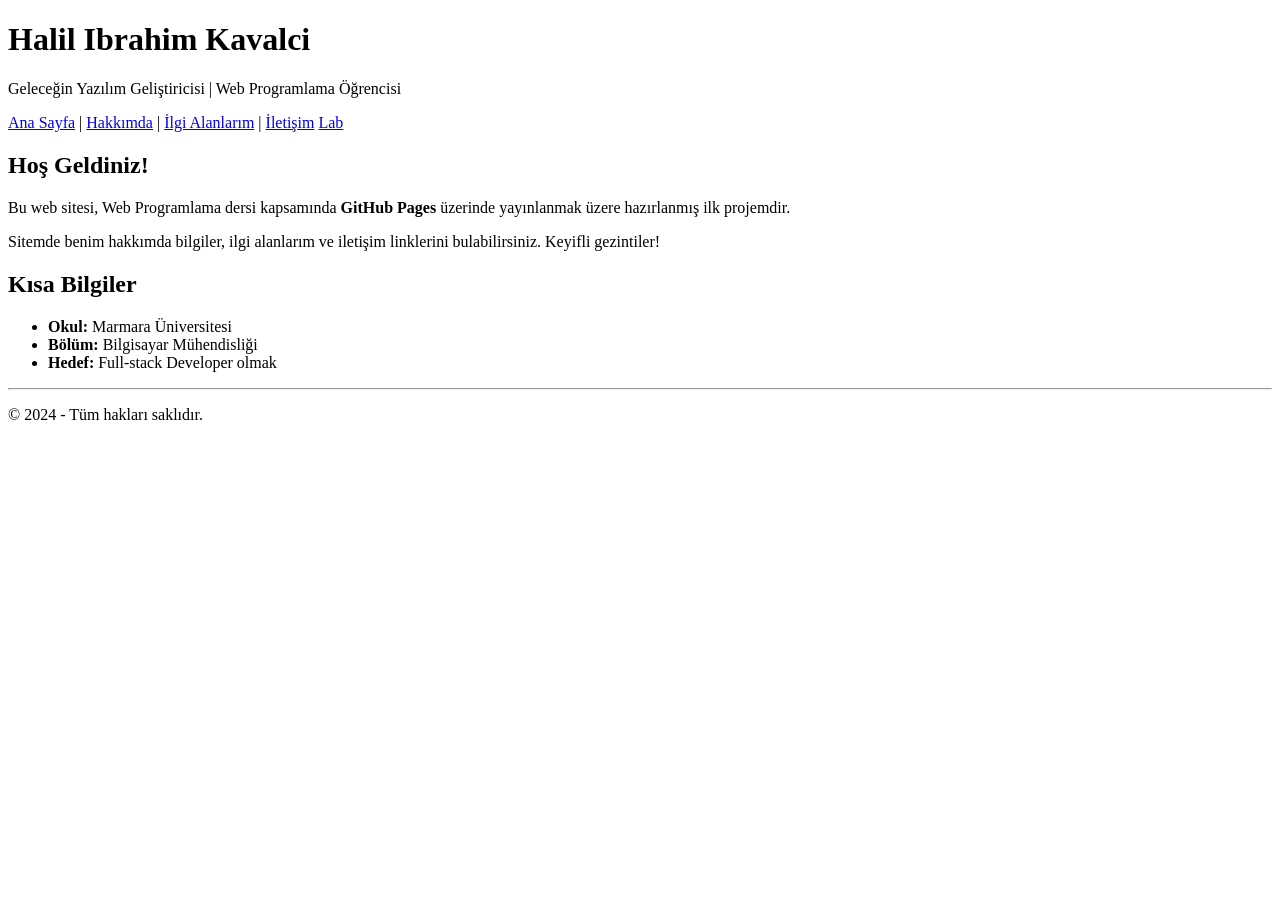
<file: index.html>
<!DOCTYPE html>
<html lang="tr">
<head>
    <meta charset="UTF-8">
    <title>Ana Sayfa - Kişisel Portfolyo</title>
</head>
<body>
    <header>
        <h1>Halil Ibrahim Kavalci</h1>
        <p>Geleceğin Yazılım Geliştiricisi | Web Programlama Öğrencisi</p>
    </header>

    <nav>
        <a href="index.html">Ana Sayfa</a> | 
        <a href="about.html">Hakkımda</a> | 
        <a href="interests.html">İlgi Alanlarım</a> | 
        <a href="contact.html">İletişim</a>
        <a href="lab.html">Lab</a>
    </nav>

    <main>
        <section>
            <h2>Hoş Geldiniz!</h2>
            <p>Bu web sitesi, Web Programlama dersi kapsamında <strong>GitHub Pages</strong> üzerinde yayınlanmak üzere hazırlanmış ilk projemdir.</p>
            <p>Sitemde benim hakkımda bilgiler, ilgi alanlarım ve iletişim linklerini bulabilirsiniz. Keyifli gezintiler!</p>
        </section>

        <section id="hizli-bilgiler">
            <h2>Kısa Bilgiler</h2>
            <ul>
                <li><strong>Okul:</strong> Marmara Üniversitesi</li>
                <li><strong>Bölüm:</strong> Bilgisayar Mühendisliği</li>
                <li><strong>Hedef:</strong> Full-stack Developer olmak</li>
            </ul>
        </section>
    </main>

    <footer>
        <hr>
        <p>© 2024 - Tüm hakları saklıdır.</p>
    </footer>
</body>

</html>
</file>
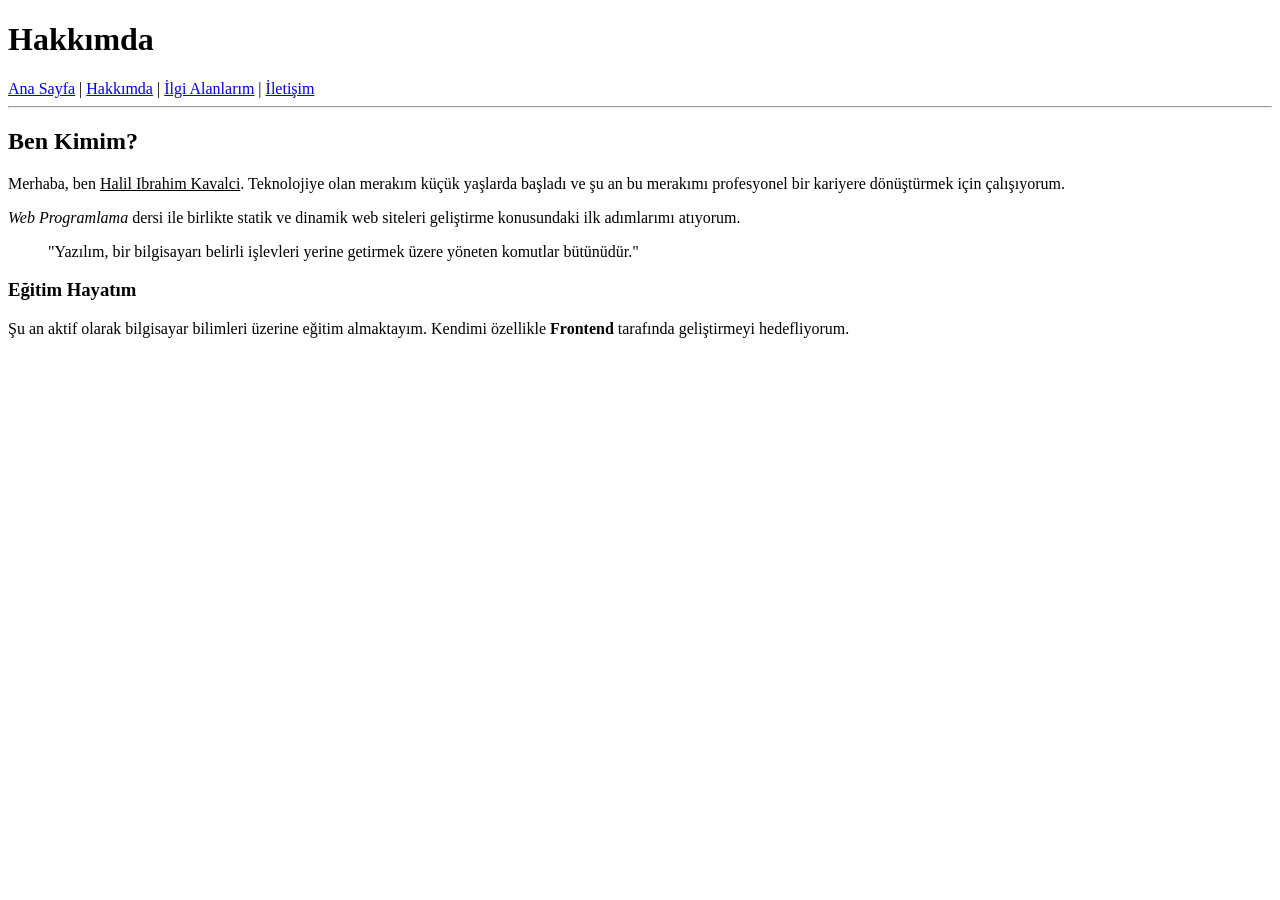
<file: about.html>
<!DOCTYPE html>
<html lang="tr">
<head>
    <meta charset="UTF-8">
    <title>Hakkımda - Kişisel Portfolyo</title>
</head>
<body>
    <h1>Hakkımda</h1>
    <nav>
        <a href="index.html">Ana Sayfa</a> | 
        <a href="about.html">Hakkımda</a> | 
        <a href="interests.html">İlgi Alanlarım</a> | 
        <a href="contact.html">İletişim</a>
    </nav>
    <hr>

    <main>
        <h2>Ben Kimim?</h2>
        <p>Merhaba, ben <u>Halil Ibrahim Kavalci</u>. Teknolojiye olan merakım küçük yaşlarda başladı ve şu an bu merakımı profesyonel bir kariyere dönüştürmek için çalışıyorum.</p>
        
        <p><em>Web Programlama</em> dersi ile birlikte statik ve dinamik web siteleri geliştirme konusundaki ilk adımlarımı atıyorum.</p>

        <blockquote cite="https://tr.wikipedia.org/wiki/Yazılım">
            "Yazılım, bir bilgisayarı belirli işlevleri yerine getirmek üzere yöneten komutlar bütünüdür."
        </blockquote>

        <h3>Eğitim Hayatım</h3>
        <p>Şu an aktif olarak bilgisayar bilimleri üzerine eğitim almaktayım. Kendimi özellikle <strong>Frontend</strong> tarafında geliştirmeyi hedefliyorum.</p>
    </main>
</body>
</html>
</file>
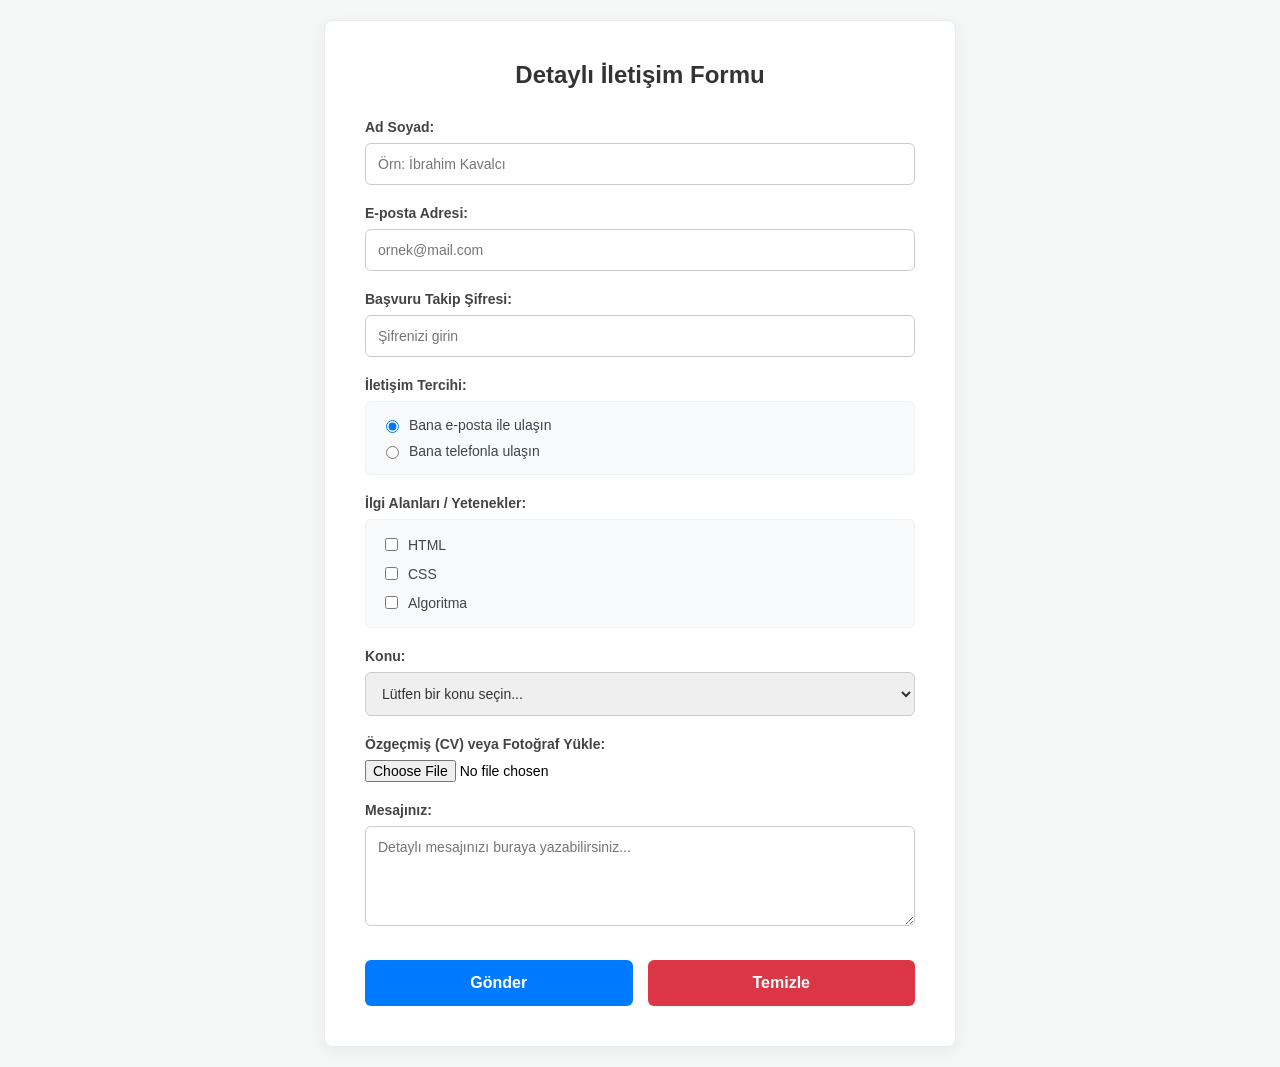
<file: contact.html>
<!DOCTYPE html>
<html lang="tr">
<head>
    <meta charset="UTF-8">
    <meta name="viewport" content="width=device-width, initial-scale=1.0">
    <title>Detaylı İletişim Formu</title>
    <link rel="stylesheet" href="styleContact.css">
</head>
<body>

    <div class="form-container">
        <h2>Detaylı İletişim Formu</h2>
        
        <form action="#" method="POST">
            
            <div class="form-group">
                <label for="fullname">Ad Soyad:</label>
                <input required type="text" id="fullname" name="fullname" placeholder="Örn: İbrahim Kavalcı">
            </div>

            <div class="form-group">
                <label for="email">E-posta Adresi:</label>
                <input required type="email" id="email" name="email" placeholder="ornek@mail.com">
            </div>

            <div class="form-group">
                <label for="password">Başvuru Takip Şifresi:</label>
                <input required type="password" id="password" name="password" placeholder="Şifrenizi girin">
            </div>

            <div class="form-group">
                <label>İletişim Tercihi:</label>
                <div class="options-box">
                    <label>
                        <input type="radio" name="contact_pref" value="email" checked> Bana e-posta ile ulaşın
                    </label>
                    <label>
                        <input type="radio" name="contact_pref" value="phone"> Bana telefonla ulaşın
                    </label>
                </div>
            </div>

            <div class="form-group">
                <label>İlgi Alanları / Yetenekler:</label>
                <div class="options-box">
                    <label><input type="checkbox" name="skills" value="HTML"> HTML</label>
                    <label><input type="checkbox" name="skills" value="CSS"> CSS</label>
                    <label><input type="checkbox" name="skills" value="Algoritma"> Algoritma</label>
                </div>
            </div>

            <div class="form-group">
                <label for="subject">Konu:</label>
                <select id="subject" name="subject">
                    <option value="" disabled selected>Lütfen bir konu seçin...</option>
                    <option value="is_basvurusu">İş Başvurusu</option>
                    <option value="staj">Staj</option>
                    <option value="diger">Diğer</option>
                </select>
            </div>

            <div class="form-group">
                <label for="file_upload">Özgeçmiş (CV) veya Fotoğraf Yükle:</label>
                <input type="file" id="file_upload" name="file_upload">
            </div>

            <div class="form-group">
                <label for="message">Mesajınız:</label>
                <textarea id="message" name="message" placeholder="Detaylı mesajınızı buraya yazabilirsiniz..."></textarea>
            </div>

            <div class="button-group">
                <button type="submit" class="btn-submit">Gönder</button>
                <button type="reset" class="btn-reset">Temizle</button>
            </div>

        </form>
    </div>

</body>
</html>
</file>
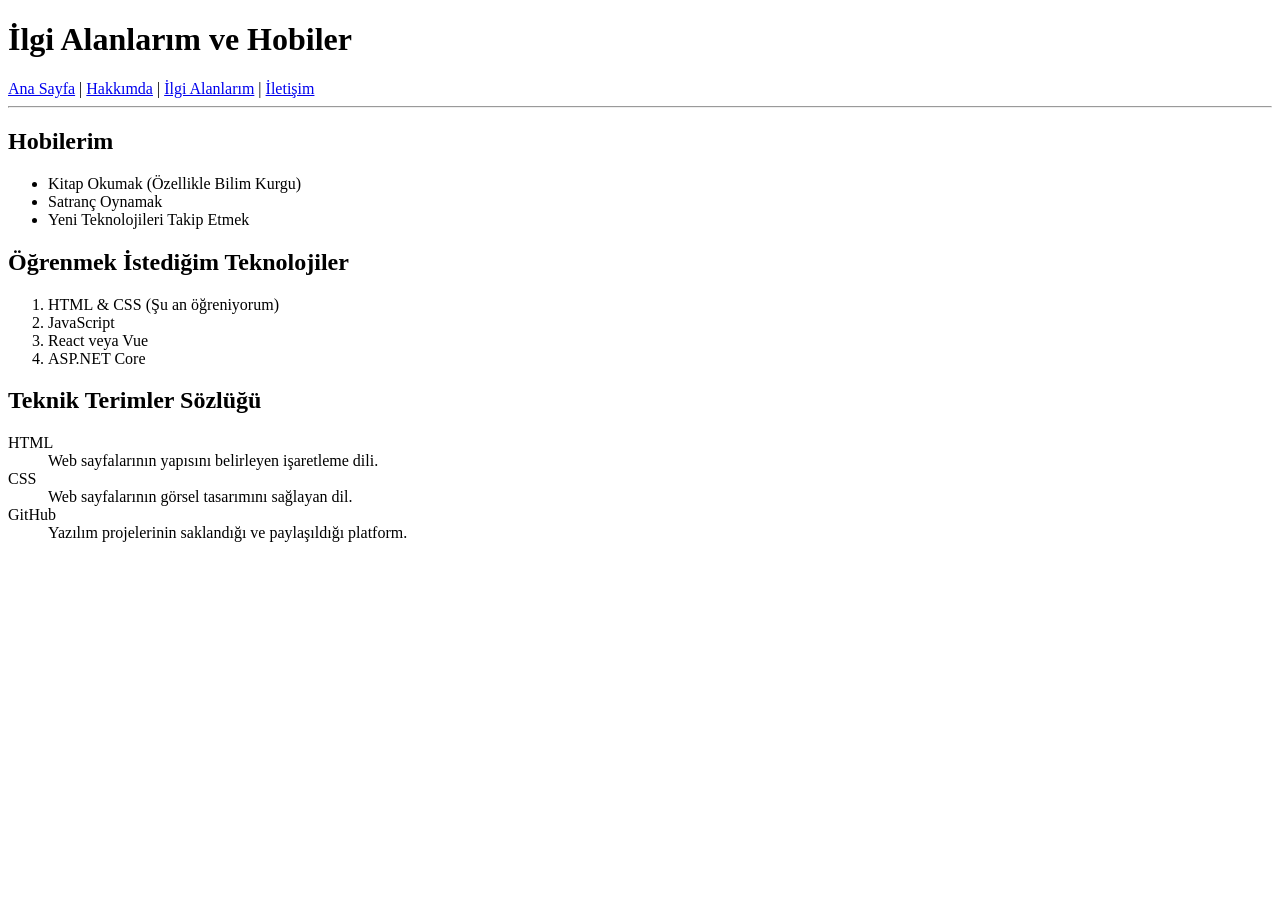
<file: interests.html>
<!DOCTYPE html>
<html lang="tr">
<head>
    <meta charset="UTF-8">
    <title>İlgi Alanlarım - Kişisel Portfolyo</title>
</head>
<body>
    <h1>İlgi Alanlarım ve Hobiler</h1>
    <nav>
        <a href="index.html">Ana Sayfa</a> | 
        <a href="about.html">Hakkımda</a> | 
        <a href="interests.html">İlgi Alanlarım</a> | 
        <a href="contact.html">İletişim</a>
    </nav>
    <hr>

    <main>
        <h2>Hobilerim</h2>
        <ul>
            <li>Kitap Okumak (Özellikle Bilim Kurgu)</li>
            <li>Satranç Oynamak</li>
            <li>Yeni Teknolojileri Takip Etmek</li>
        </ul>

        <h2>Öğrenmek İstediğim Teknolojiler</h2>
        <ol>
            <li>HTML & CSS (Şu an öğreniyorum)</li>
            <li>JavaScript</li>
            <li>React veya Vue</li>
            <li>ASP.NET Core</li>
        </ol>

        <h2>Teknik Terimler Sözlüğü</h2>
        <dl>
            <dt>HTML</dt>
            <dd>Web sayfalarının yapısını belirleyen işaretleme dili.</dd>
            <dt>CSS</dt>
            <dd>Web sayfalarının görsel tasarımını sağlayan dil.</dd>
            <dt>GitHub</dt>
            <dd>Yazılım projelerinin saklandığı ve paylaşıldığı platform.</dd>
        </dl>
    </main>
</body>
</html>
</file>
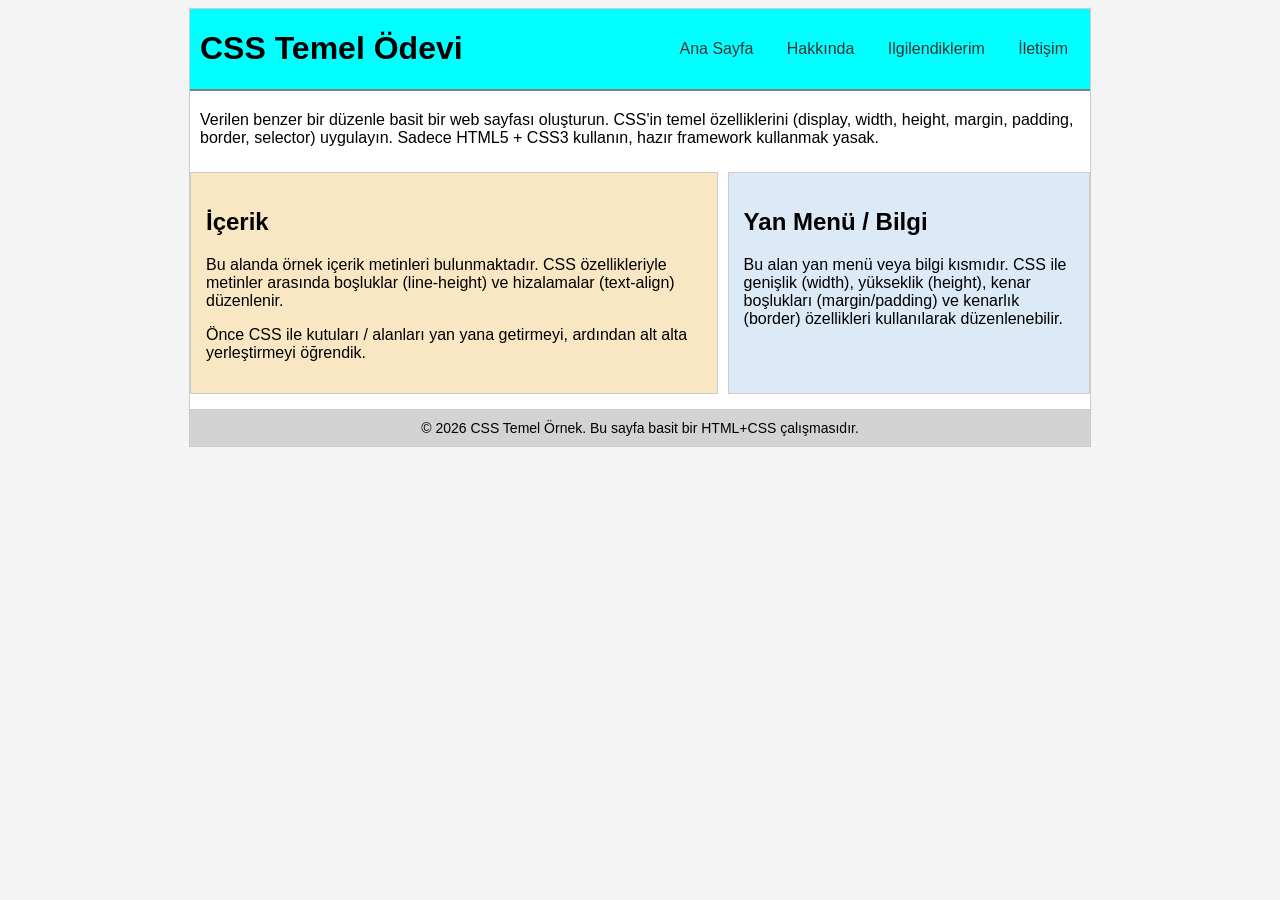
<file: lab.html>
<!DOCTYPE html>
<html lang="tr">
<head>
<meta charset="UTF-8">
<title>CSS Temel Ödevi</title>
<link rel="stylesheet" href="style.css">
</head>

<body>

<div class="container">

    <header>
        <h1>CSS Temel Ödevi</h1>

        <nav>
            <a href="index.html">Ana Sayfa</a>
            <a href="about.html">Hakkında</a>
            <a href="interests.html">Ilgilendiklerim</a>
            <a href="contact.html">İletişim</a>
        </nav>
    </header>

    <section class="intro">
        Verilen benzer bir düzenle basit bir web sayfası oluşturun.
        CSS'in temel özelliklerini (display, width, height, margin, padding,
        border, selector) uygulayın.
        Sadece HTML5 + CSS3 kullanın, hazır framework kullanmak yasak.
    </section>

    <div class="content">

        <div class="box left">
            <h2>İçerik</h2>
            <p>
                Bu alanda örnek içerik metinleri bulunmaktadır.
                CSS özellikleriyle metinler arasında boşluklar
                (line-height) ve hizalamalar (text-align) düzenlenir.
            </p>

            <p>
                Önce CSS ile kutuları / alanları yan yana getirmeyi,
                ardından alt alta yerleştirmeyi öğrendik.
            </p>
        </div>

        <div class="box right">
            <h2>Yan Menü / Bilgi</h2>
            <p>
                Bu alan yan menü veya bilgi kısmıdır.
                CSS ile genişlik (width), yükseklik (height),
                kenar boşlukları (margin/padding) ve kenarlık (border)
                özellikleri kullanılarak düzenlenebilir.
            </p>
        </div>

    </div>

    <footer>
        © 2026 CSS Temel Örnek. Bu sayfa basit bir HTML+CSS çalışmasıdır.
    </footer>

</div>

</body>
</html>
</file>
<file: styleContact.css>
body {
            font-family: 'Segoe UI', Tahoma, Geneva, Verdana, sans-serif;
            background-color: #f4f7f6;
            display: flex;
            justify-content: center;
            align-items: center;
            min-height: 100vh;
            margin: 0;
            padding: 20px;
        }

        /* Form Konteyneri */
        .form-container {
            background-color: #ffffff;
            width: 100%;
            max-width: 550px;
            padding: 40px;
            border-radius: 8px;
            box-shadow: 0 4px 15px rgba(0, 0, 0, 0.05);
            border: 1px solid #eaeaea;
        }

        /* Başlık */
        h2 {
            text-align: center;
            color: #333333;
            margin-top: 0;
            margin-bottom: 30px;
            font-size: 24px;
        }

        /* Form Grupları */
        .form-group {
            margin-bottom: 20px;
        }

        /* Etiketler (Labels) */
        label {
            display: block;
            font-weight: 600;
            color: #444;
            margin-bottom: 8px;
            font-size: 14px;
        }

        /* Input ve Textarea Alanları */
        input[type="text"],
        input[type="email"],
        input[type="password"],
        select,
        textarea {
            width: 100%;
            padding: 12px;
            border: 1px solid #cccccc;
            border-radius: 6px;
            box-sizing: border-box;
            font-size: 14px;
            font-family: inherit;
            color: #333;
            transition: border-color 0.3s ease;
        }

        input[type="text"]:focus,
        input[type="email"]:focus,
        input[type="password"]:focus,
        select:focus,
        textarea:focus {
            outline: none;
            border-color: #007bff;
        }

        textarea {
            resize: vertical;
            min-height: 100px;
        }

        /* Seçenek Kutuları (Radio ve Checkbox için gri alan) */
        .options-box {
            background-color: #f8f9fa;
            padding: 15px;
            border-radius: 6px;
            border: 1px solid #f1f1f1;
        }

        .options-box label {
            font-weight: normal;
            margin-bottom: 10px;
            display: flex;
            align-items: center;
            cursor: pointer;
        }

        .options-box label:last-child {
            margin-bottom: 0;
        }

        .options-box input[type="radio"],
        .options-box input[type="checkbox"] {
            margin-right: 10px;
            cursor: pointer;
        }

        /* Dosya Yükleme Alanı */
        input[type="file"] {
            font-size: 14px;
        }

        /* Buton Grupları */
        .button-group {
            display: flex;
            gap: 15px;
            margin-top: 30px;
        }

        /* Butonlar */
        button {
            flex: 1;
            padding: 14px;
            border: none;
            border-radius: 6px;
            font-size: 16px;
            font-weight: bold;
            color: white;
            cursor: pointer;
            transition: opacity 0.3s ease;
        }

        button:hover {
            opacity: 0.9;
        }

        .btn-submit {
            background-color: #007bff; /* Mavi */
        }

        .btn-reset {
            background-color: #dc3545; /* Kırmızı */
        }
</file>
<file: style.css>
body{
    font-family: Arial;
    background:#f4f4f4;
}

.container{
    width:900px;
    margin:auto;
    background:white;
    border:1px solid #ccc;
    padding:0px;
}

header{
    display:flex;
    justify-content:space-between;
    align-items:center;
    background-color: aqua;
    padding: 0px 10px;
    border-bottom: 2px solid gray;
}

nav a{
    text-decoration:none;
    padding:8px 12px;
    margin-left:5px;
    border-radius:4px;
    color:#333;
}

nav a:hover{
    background:#3b82f6;
    color:white;
}

.intro{
    margin-top:10px;
    padding:10px;
}

.content{
    display:flex;
    margin-top:15px;
}

.box{
    padding:15px;
    border:1px solid #ccc;
}

.left{
    width:60%;
    background:#f9e7c4;
    margin-right:10px;
}

.right{
    width:40%;
    background:#dce9f7;
}

footer{
    text-align:center;
    margin-top:15px;
    padding:10px;
    border-top:1px solid #ccc;
    font-size:14px;
    background-color: lightgray;
}
</file>
